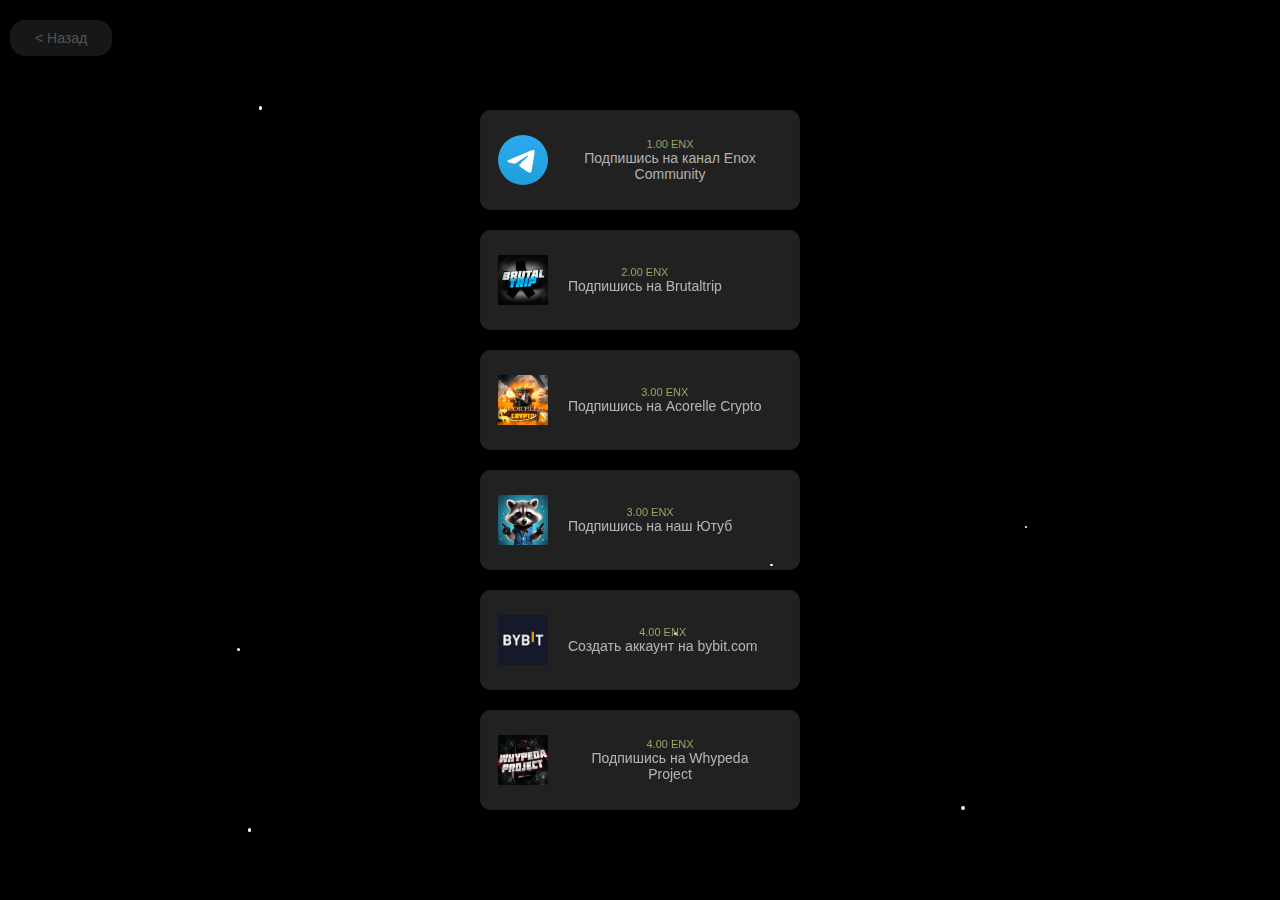
<file: task.html>
﻿<!DOCTYPE html>
<html lang="en">
<head>
    <meta charset="UTF-8">
    <meta name="viewport" content="width=device-width, initial-scale=1.0">
    <title>Задания</title>
    <link rel="icon" href="favicon-2.ico" type="image/x-icon">
    <link rel="stylesheet" href="task.css">
    
</head>
<body>

        <div class="back-button-container">
        <a href="index.html" class="back-button">< Назад</a>
    </div>

     
    <button class="square-block" onclick="updateBalanceAndRedirect()">
        <img src="telegram-2019.svg" alt="Изображение">
        <div class="text-container">
            <div class="main-text">1.00 ENX</div>
            <div class="sub-text">Подпишись на канал Enox Community</div>
        </div>
    </button>
    
    <!-- Вторая кнопка (уже добавлена) -->
    <button class="square-block" onclick="updateBalanceAndRedirect()">
        <img src="Kick_logo.svg.png" alt="Изображение">
        <div class="text-container">
            <div class="main-text">2.00 ENX</div>
            <div class="sub-text">Подпишись на Brutaltrip</div>
        </div>
    </button>

                <!-- Новая третья кнопка -->
    <button class="square-block" onclick="updateBalanceAndRedirect()">
        <img src="photo_2024-05-21_19-13-11.png" alt="Изображение">
        <div class="text-container">
            <div class="main-text">3.00 ENX</div>
            <div class="sub-text">Подпишись на Acorelle Crypto</div>
        </div>
    </button>


                <button class="square-block" onclick="updateBalanceAndRedirect()">
        <img src="2865fa.png" alt="Изображение">
        <div class="text-container">
            <div class="main-text">3.00 ENX</div>
            <div class="sub-text">Подпишись на наш Ютуб</div>
        </div>
    </button>

  <!-- Новая третья кнопка -->
    <button class="square-block" onclick="updateBalanceAndRedirect()">
        <img src="channels4_profile.jpg" alt="Изображение">
        <div class="text-container">
            <div class="main-text">4.00 ENX</div>
            <div class="sub-text">Создать аккаунт на bybit.com</div>
        </div>
    </button>


              <!-- Новая третья кнопка -->
    <button class="square-block" onclick="updateBalanceAndRedirect()">
        <img src="photo_2024-05-20_20-47-50.jpg" alt="Изображение">
        <div class="text-container">
            <div class="main-text">4.00 ENX</div>
            <div class="sub-text">Подпишись на Whypeda Project</div>
        </div>
    </button>

      





    
    <script src="task.js"></script>
</body>
</html>
</file>
<file: task.css>
﻿

body {
  background: linear-gradient(125deg, #000000 0%, hwb(0 0% 100%) 100%);
  @import url("../css2-10")
    color: white;
  margin: 0;
  padding: 0;
  height: 100vh; /* Занимает всю высоту видимой области */
  display: flex;
  flex-direction: column;
  justify-content: center;
  align-items: center;
  font-family: "Rubik", sans-serif;
 touch-action: none; /* Отключаем свайп на сенсорных устройствах */
}

.back-button-container {
  position: absolute;
  top: 20px;
  left: 10px;
}

.back-button {
  display: inline-block;
  background-color: hwb(0 100% 0% / 0.091);
  color: #ffffff46; /* Цвет текста */
  padding: 10px 25px; /* Внутренние отступы */
  text-decoration: none; /* Убираем подчеркивание текста */
  border-radius: 15px; /* Скругляем углы */
  font-family: "Poppins", sans-serif; /* Шрифт */
  transition: background-color 0.3s ease; /* Анимация фона */
  font-size: 14px;
}

html,
body {
  overflow: hidden;
}


.task-heading {
    font-size: 3em;
    animation: fadeIn 2.5s ease-out;
    margin-top: 20px;
}

/* Анимация появления */
@keyframes fadeIn {
    from {
        opacity: 0;
    }
    to {
        opacity: 1;
    }
}

.square-block {
    width: 320px; /* Немного увеличиваем ширину блока */
    height: 100px;
    background-color: #f5efef23; /* Прозрачный белый фон */
    border: 2px solid hwb(0 0% 100% / 0.034); /* Цвет рамки блока */
    border-radius: 10px; /* Закругленные углы блока */
    display: flex;
    align-items: center;
    margin-top: 20px;
    z-index: 999;
}

.square-block img {
    width: 50px; /* Ширина изображения */
    margin-left: 10px; /* Отступ слева */
}

.square-block .text-container {
    padding: 20px;
    text-align: center;
    
}  

.task-heading {
    font-size: 30px;
    color: rgb(255, 255, 255);
    font-family: "Rubik", sans-serif;
}


.square-block .main-text {
    font-size: 11px;
    color: rgb(156, 163, 100);
}

.square-block .sub-text {
    font-size: 14px;
    color: hwb(0 94% 6% / 0.706);
    font-family: "Rubik", sans-serif;
}
.square-block.inactive {
    background-color: #7575750e; /* Серый цвет фона для неактивной кнопки */
    pointer-events: none; /* Убираем возможность взаимодействия */
    cursor: default; /* Курсор по умолчанию, чтобы не показывать, что можно нажать */
}

.footer-text {
    position: fixed; /* Фиксируем элемент */
    bottom: 20px; /* Отступ снизу */
    left: 50%; /* Позиционируем по центру горизонтально */
    transform: translateX(-35%); /* Сдвигаем влево на половину ширины элемента */
    color: #ffffff36; /* Цвет текста */
    font-size: 11px; /* Размер шрифта */
    font-family: "Rubik", sans-serif; /* Шрифт */
}

@keyframes float {
  0% {
    transform: translate(0, 0) scale(1);
  }
  50% {
    transform: translate(30px, -30px) scale(1.5);
  }
  100% {
    transform: translate(0, 0) scale(1);
  }
}

/* Базовые стили для звезд */
.star {
  position: fixed;
  width: 2px;
  height: 2px;
  background-color: white;
  border-radius: 50%;
}

/* Анимация для звезд */
@keyframes fly {
  0% {
    transform: translate(0px, 0px) scale(1);
    opacity: 1;
  }
  100% {
    transform: translate(var(--x-end), var(--y-end)) scale(var(--scale-end));
    opacity: 0;
  }
}


.completed {
  background-color: hsla(
    122,
    39%,
    49%,
    0.123
  ); /* Зеленый фон для выполненной задачи */
  pointer-events: none; /* Убираем возможность взаимодействия */
  color: white; /* Белый текст */
}

.completed-text {
  font-size: 20px; /* Увеличиваем размер текста */
  font-weight: bold; /* Жирное написание */
  text-align: center; /* Выравнивание текста по центру */
  width: 100%; /* Занимаем всю ширину кнопки */
  display: flex;
  justify-content: center;
  align-items: center;
  height: 100%; /* Занимаем всю высоту кнопки */
}
</file>
